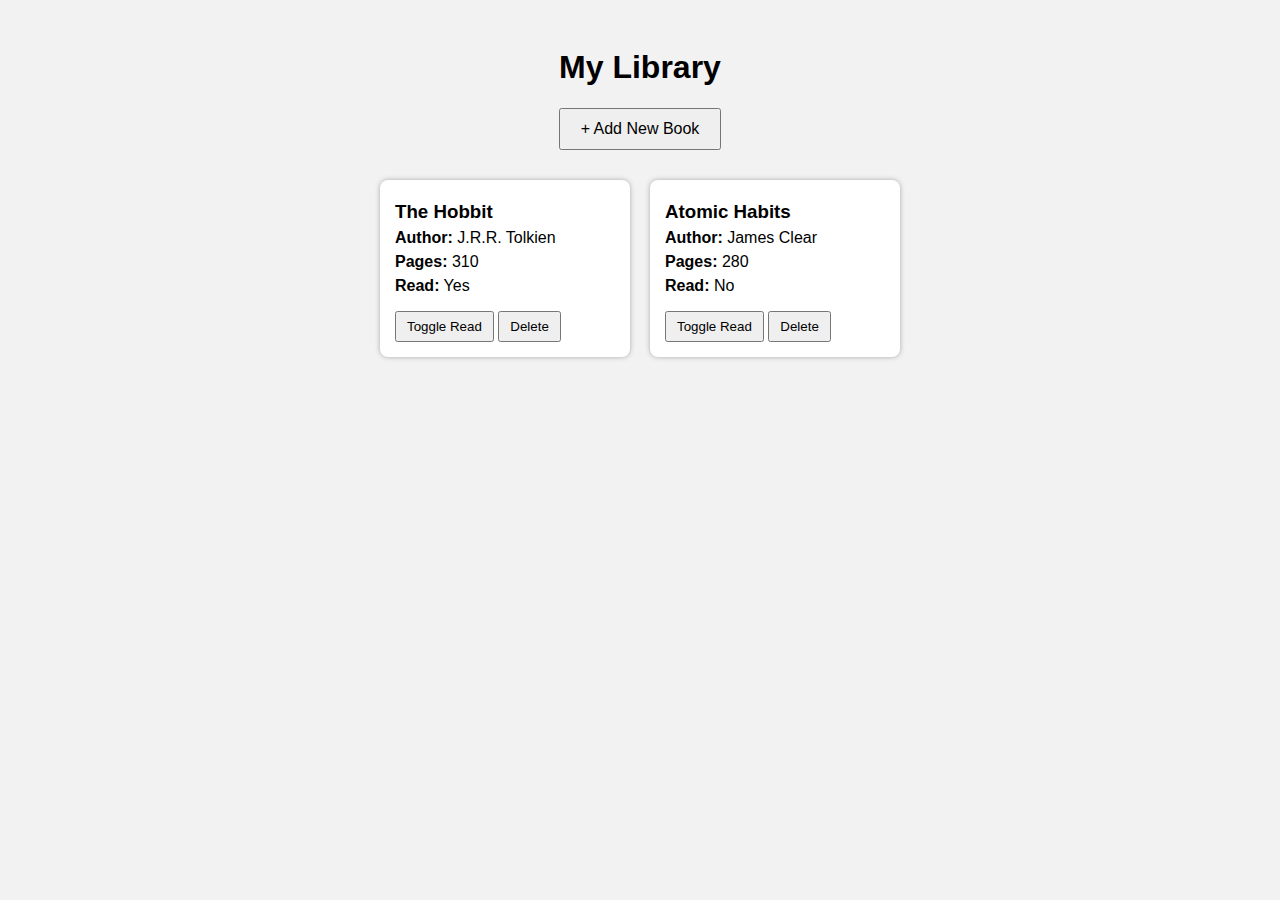
<file: bookproject/index.html>
<!DOCTYPE html>
<html lang="en">
<head>
  <meta charset="UTF-8" />
  <meta name="viewport" content="width=device-width, initial-scale=1.0" />
  <title>My Library</title>
  <link rel="stylesheet" href="style.css" />
  
</head>
<body>

  <h1>My Library</h1>

  <button id="newBookBtn">+ Add New Book</button>

  <!-- Modal Form -->
  <dialog id="bookFormDialog">
    <form id="bookForm">
      <h2>Add Book</h2>

      <label>Title:
        <input type="text" id="title" required>
      </label>

      <label>Author:
        <input type="text" id="author" required>
      </label>

      <label>Pages:
        <input type="number" id="pages" required>
      </label>

      <label>
        <input type="checkbox" id="read">
        Already Read?
      </label>

      <div class="form-buttons">
        <button type="submit">Add</button>
        <button type="button" id="closeDialog">Cancel</button>
      </div>
    </form>
  </dialog>

  <div id="libraryDisplay" class="library-container"></div>

  <script src="script.js"></script>
</body>
</html>
</file>
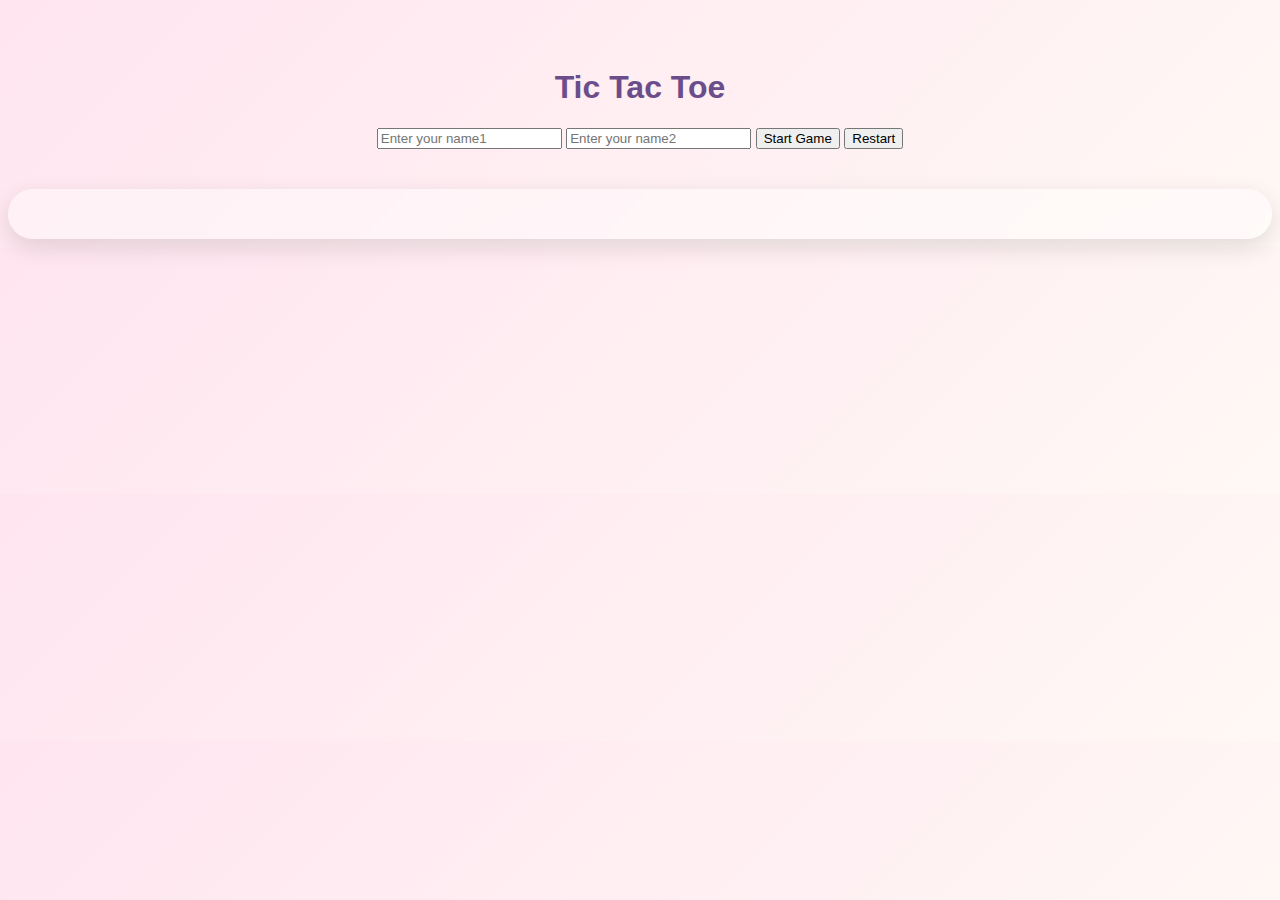
<file: Tic Tac Toe/index.html>
<!DOCTYPE html>
<html lang="en">
<head>
    <meta charset="UTF-8">
    <meta name="viewport" content="width=device-width, initial-scale=1.0">
    <title>Tic Tac Toe</title>
    <link rel="stylesheet" href="tic-tac-toe.css">
</head>
<body>

    <h1>Tic Tac Toe</h1>

    <div class="setup">
        <input id="p1" type="text" placeholder="Enter your name1">
        <input id="p2" type="text" placeholder="Enter your name2" >
        <button id="startBtn">Start Game</button>
        <button id="restartBtn">Restart</button>
    </div>

    <div id="message"></div>

    <div id="gameboard" class="board"></div>
    <div id="winPopup" class="popup hidden">
    <div class="popup-box">
        <span id="popupEmoji">✨</span>
        <p id="popupText"></p>
        <button onclick="closePopup()">Yay! 💖</button>
    </div>
</div>
   
    <script src="tic-tac-toe.js"></script>
<audio id="soundX" src="https://cdn.pixabay.com/download/audio/2022/03/15/audio_2f3fa51e56.mp3?filename=soft-pop-110190.mp3"></audio>
<audio id="soundO" src="https://cdn.pixabay.com/download/audio/2022/03/15/audio_44f7dbf91a.mp3?filename=soft-click-110183.mp3"></audio>
<audio id="soundWin" src="https://cdn.pixabay.com/download/audio/2021/09/01/audio_b3bf93d7a4.mp3?filename=success-1-6297.mp3"></audio>

</body>
</html>
</file>
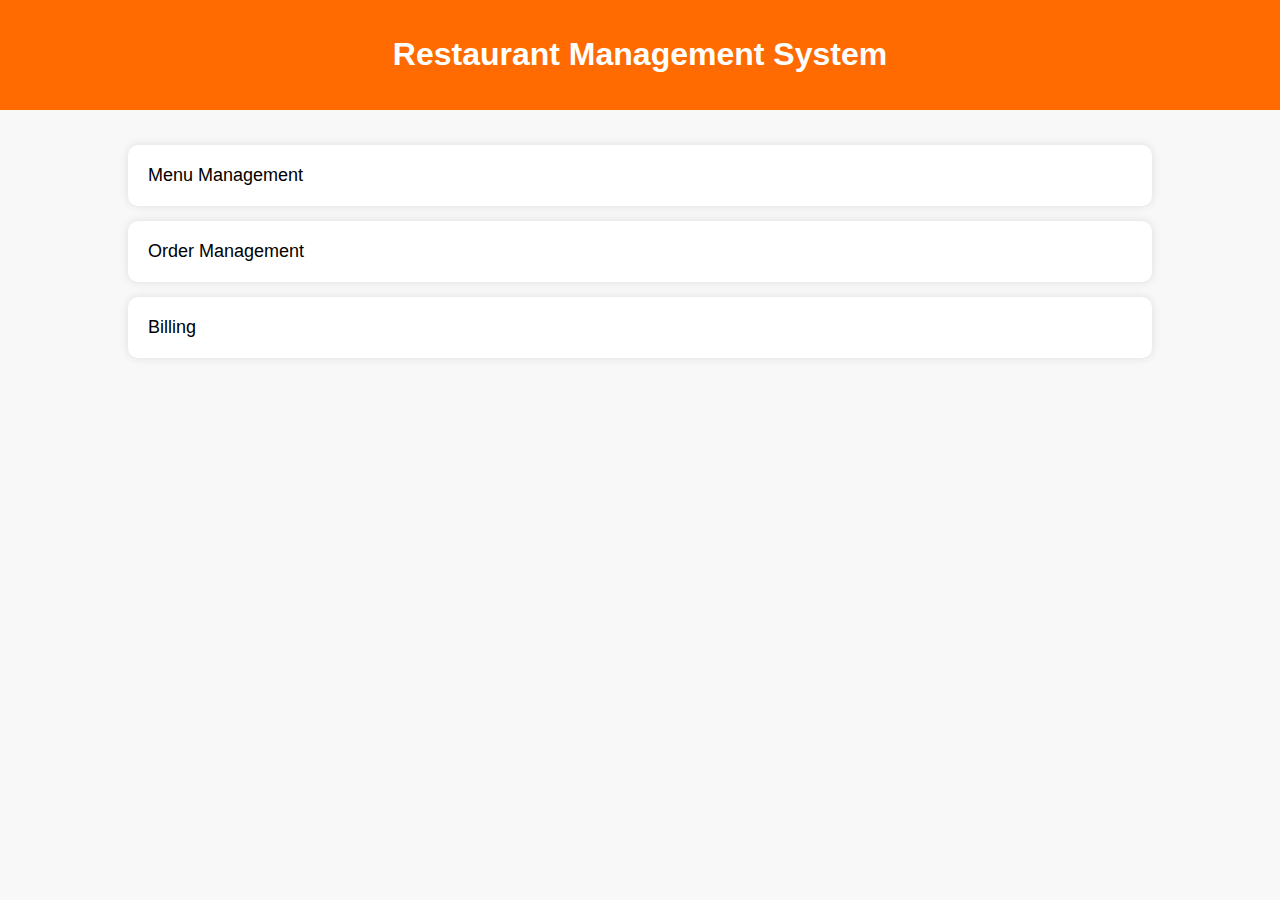
<file: Restaurant system/frontend/index.html>
<!DOCTYPE html>
<html>
<head>
    <title>RMS Dashboard</title>
    <link rel="stylesheet" href="css/style.css">
</head>
<body>

<header>
    <h1>Restaurant Management System</h1>
</header>

<div class="container">
    <a class="card" href="menu.html">Menu Management</a>
    <a class="card" href="orders.html">Order Management</a>
    <a class="card" href="billing.html">Billing</a>
</div>

<script src="js/app.js"></script>
</body>
</html>
</file>
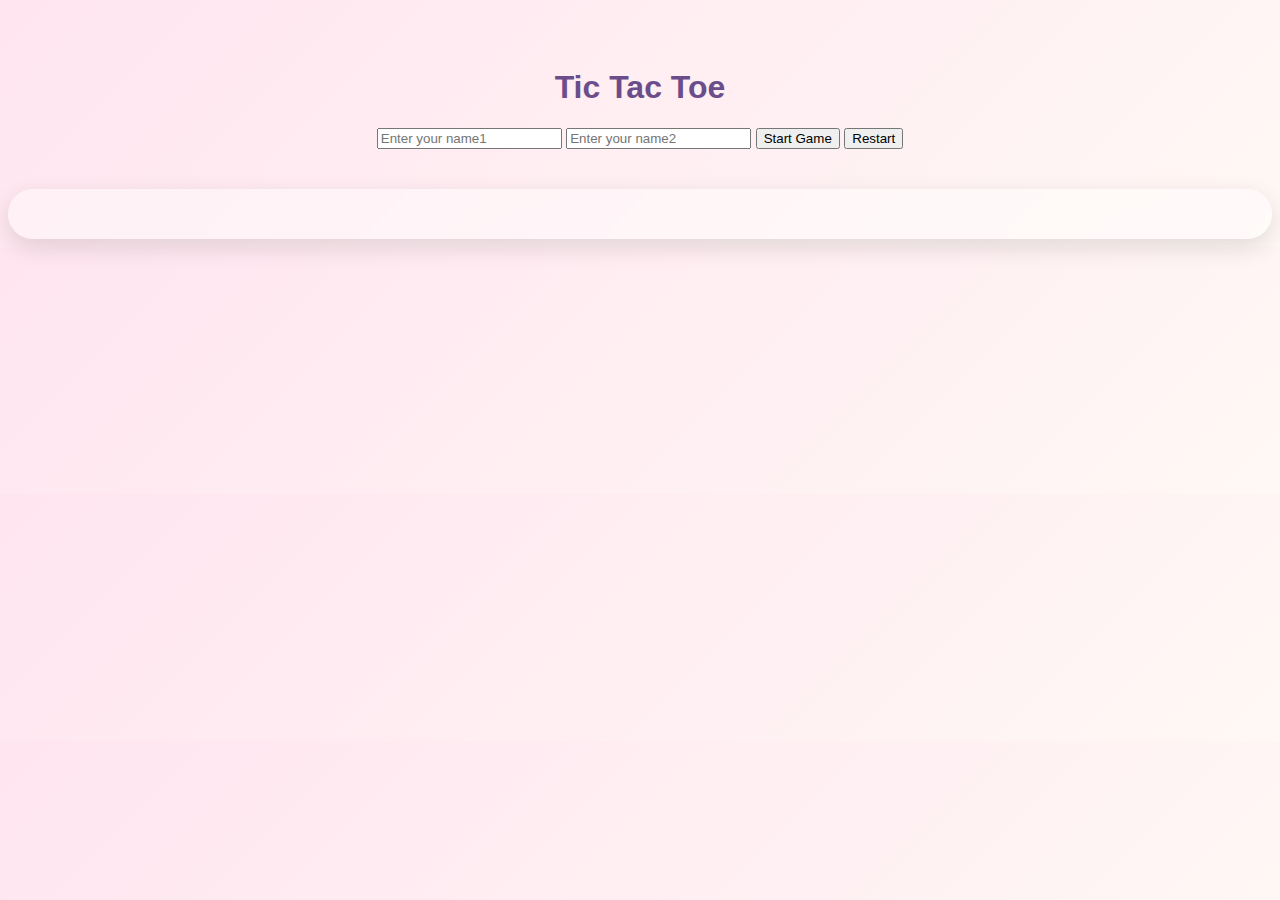
<file: Tic Tac Toe/tic-tac-toe.html>
<!DOCTYPE html>
<html lang="en">
<head>
    <meta charset="UTF-8">
    <meta name="viewport" content="width=device-width, initial-scale=1.0">
    <title>Tic Tac Toe</title>
    <link rel="stylesheet" href="tic-tac-toe.css">
</head>

<body>

    <h1>Tic Tac Toe</h1>

    <div class="setup">
        <input id="p1" type="text" placeholder="Enter your name1">
        <input id="p2" type="text" placeholder="Enter your name2">
        <button id="startBtn">Start Game</button>
        <button id="restartBtn">Restart</button>
    </div>

    <div id="message"></div>

    <div id="gameboard" class="board"></div>

    <!-- Win Popup -->
    <div id="winPopup" class="popup hidden">
        <div class="popup-box">
            <span id="popupEmoji">✨</span>
            <p id="popupText"></p>
            <button onclick="closePopup()">Yay! 💖</button>
        </div>
    </div>

    <!-- AUDIO MUST BE ABOVE THE JS FILE -->
    <audio id="soundX"
        src="C:\Users\Sipu\Downloads\mixkit-handgun-click-1660 (1).mp3">
    </audio>

    <audio id="soundO"
        src="C:\Users\Sipu\Downloads\mixkit-handgun-click-1660 (1).mp3">
    </audio>

    <audio id="soundWin"
        src="C:\Users\Sipu\Downloads\triumphant-yes-x2-103141.mp3">
    </audio>
    


    <!-- JS SHOULD ALWAYS BE LAST -->
    <script src="tic-tac-toe.js"></script>

</body>
</html>
</file>
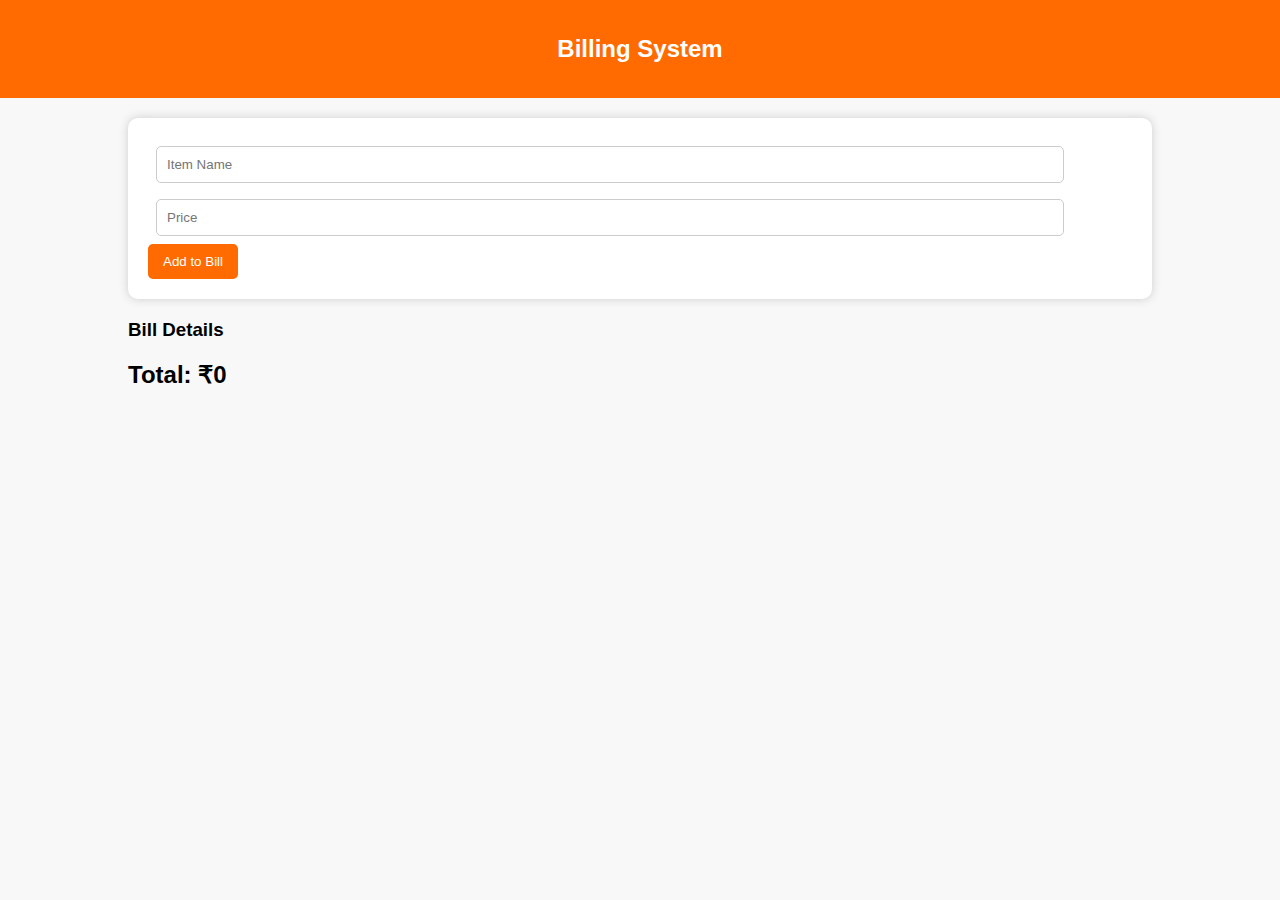
<file: Restaurant system/frontend/billing.html>
<!DOCTYPE html>
<html>
<head>
    <title>Billing</title>
    <link rel="stylesheet" href="css/style.css">
</head>
<body>

<header><h2>Billing System</h2></header>

<div class="container">
    <div class="form-box">
        <input id="billItem" placeholder="Item Name">
        <input id="billPrice" type="number" placeholder="Price">
        <button onclick="addBill()">Add to Bill</button>
    </div>

    <h3>Bill Details</h3>
    <ul id="billList"></ul>

    <h2>Total: ₹<span id="totalAmount">0</span></h2>
</div>

<script src="js/billing.js"></script>
</body>
</html>
</file>
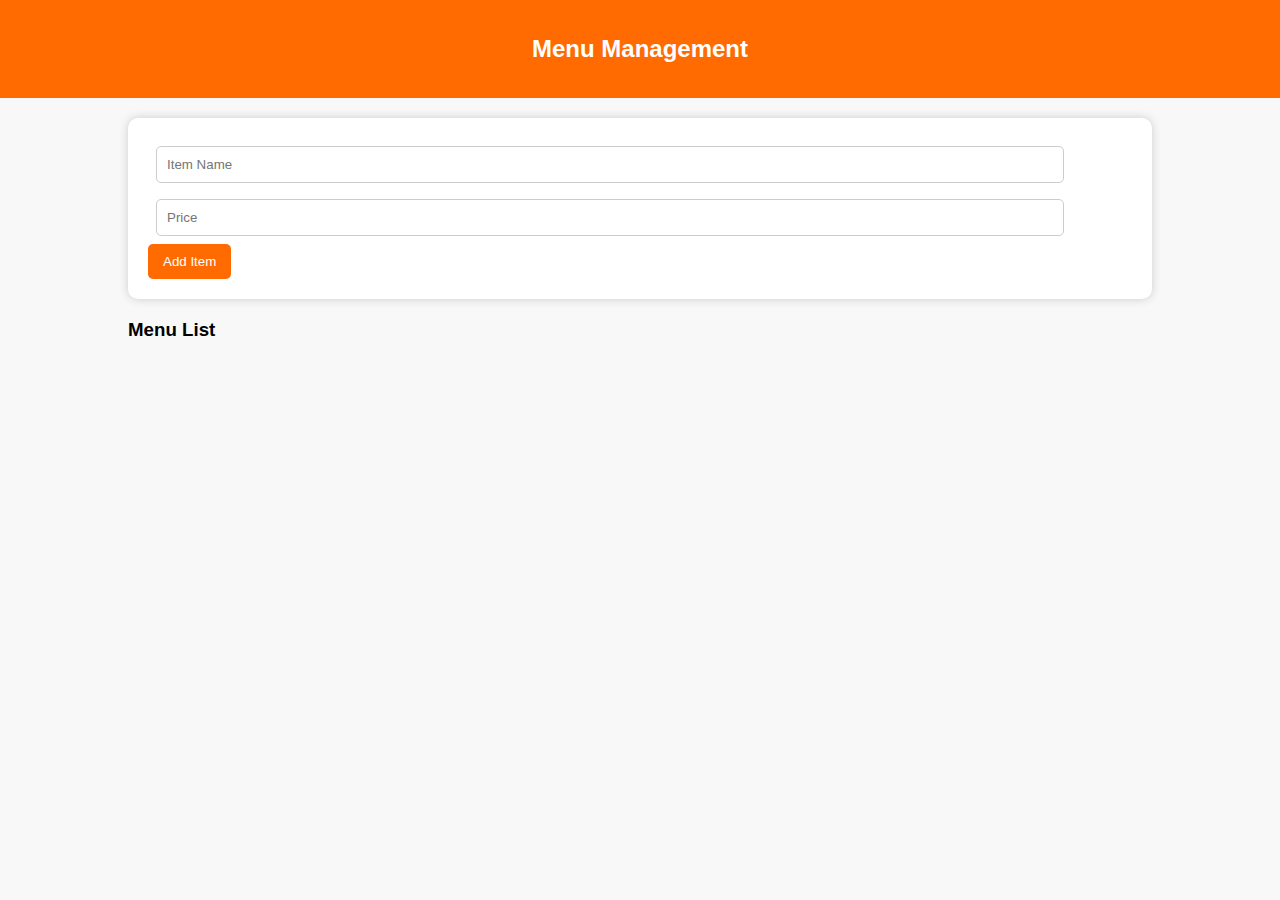
<file: Restaurant system/frontend/menu.html>
<!DOCTYPE html>
<html>
<head>
    <title>Menu</title>
    <link rel="stylesheet" href="css/style.css">
</head>
<body>

<header><h2>Menu Management</h2></header>

<div class="container">
    <div class="form-box">
        <input id="itemName" placeholder="Item Name">
        <input id="itemPrice" type="number" placeholder="Price">
        <button onclick="addMenuItem()">Add Item</button>
    </div>

    <h3>Menu List</h3>
    <ul id="menuList"></ul>
</div>

<script src="js/menu.js"></script>
</body>
</html>
</file>
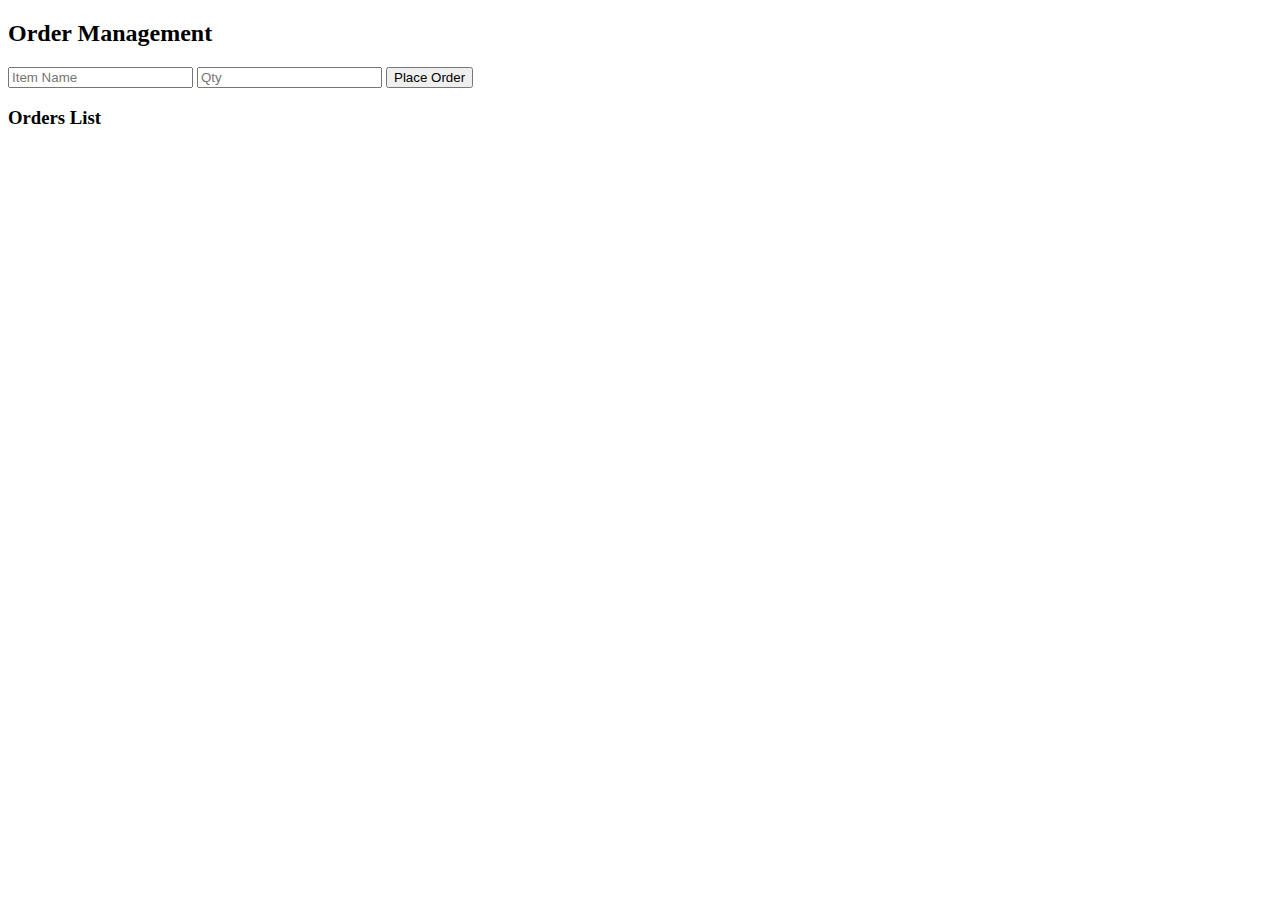
<file: Restaurant system/frontend/staff.html>
<!DOCTYPE html>
<html>
<head>
    <title>Orders</title>
    <link rel="stylesheet" href="css">
</head>
<body>

<header><h2>Order Management</h2></header>

<div class="container">
    <div class="form-box">
        <input id="orderItem" placeholder="Item Name">
        <input id="orderQty" type="number" placeholder="Qty">
        <button onclick="addOrder()">Place Order</button>
    </div>

    <h3>Orders List</h3>
    <ul id="ordersList"></ul>
</div>

<script src="js"></script>
</body>
</html>
</file>
<file: bookproject/style.css>
body {
  font-family: Arial;
  background: #f2f2f2;
  padding: 20px;
}

h1 {
  text-align: center;
}

#newBookBtn {
  display: block;
  margin: 10px auto;
  padding: 10px 20px;
  font-size: 16px;
}

.library-container {
  display: flex;
  flex-wrap: wrap;
  gap: 20px;
  margin-top: 30px;
  justify-content: center;
}

.book-card {
  background: white;
  padding: 15px;
  width: 220px;
  border-radius: 8px;
  box-shadow: 0 0 5px #aaa;
}

.book-card h3, .book-card p {
  margin: 6px 0;
}

button {
  margin-top: 10px;
  padding: 6px 10px;
  cursor: pointer;
}

dialog {
  padding: 20px;
  border-radius: 8px;
}

.form-buttons {
  display: flex;
  justify-content: space-between;
  margin-top: 15px;
}
</file>
<file: Tic Tac Toe/tic-tac-toe.css>
/* 🌸 Cute Kawaii Background */
body {
    font-family: 'Quicksand', sans-serif;
    text-align: center;
    background: linear-gradient(135deg, #ffe5f0, #fff8f5);
    padding-top: 40px;
    color: #6a4d8a;
}

/* 🌈 Game Board */
.board {
    display: grid;
    grid-template-columns: repeat(3, 120px);
    gap: 15px;
    margin: 40px auto 0;
    background: rgba(255, 255, 255, 0.4);
    padding: 25px;
    border-radius: 25px;
    backdrop-filter: blur(8px);
    box-shadow: 0 8px 25px rgba(0,0,0,0.12);
}

/* 🍬 Individual Square */
.square {
    width: 120px;
    height: 120px;
    background: #fff8f2;
    border-radius: 25px;
    display: flex;
    align-items: center;
    justify-content: center;
    font-size: 70px;
    cursor: pointer;
    color: #b296ff;
    font-weight: bold;
    box-shadow: 0 5px 12px rgba(0,0,0,0.10);
    transition: 0.25s ease;
}

/* 💖 Hover Effect */
.square:hover {
    transform: scale(1.08);
    background: #fff1ea;
    box-shadow: 0 8px 18px rgba(0,0,0,0.15);
}

/* 💜 X Color */
.x {
    color: #c084fc;   /* soft lavender */
    text-shadow: 0 0 10px rgba(192, 132, 252, 0.4);
}

/* 💙 O Color */
.o {
    color: #6ecfcf;   /* pastel teal */
    text-shadow: 0 0 10px rgba(110, 207, 207, 0.4);
}

/* 🎀 Message Text */
#message {
    font-size: 1.5rem;
    margin-top: 20px;
    font-weight: bold;
    color: #7d5ba6;
}

/* 🩷 Setup Section */
.setup {
    margin: 20px;
}

/* ✨ Win Highlight */
.win {
    background: #ffe3f7 !important;
    box-shadow: 0 0 20px #ffb3e6 !important;
    transform: scale(1.12) !important;
}
/* 🌸 Kawaii Win Popup */
.popup {
    position: fixed;
    top: 0; left: 0;
    width: 100%;
    height: 100%;
    background: rgba(255, 204, 229, 0.3);
    backdrop-filter: blur(6px);
    display: flex;
    justify-content: center;
    align-items: center;
    z-index: 999;
}

.hidden {
    display: none;
}

.popup-box {
    background: #fff5fb;
    padding: 30px 40px;
    border-radius: 25px;
    text-align: center;
    box-shadow: 0 8px 25px rgba(0,0,0,0.15);
    animation: popIn 0.4s ease;
}

.popup-box span {
    font-size: 70px;
    display: block;
}

.popup-box button {
    margin-top: 15px;
    background: #ffbde6;
    border: none;
    padding: 10px 20px;
    font-size: 18px;
    border-radius: 15px;
    cursor: pointer;
    color: #7d5ba6;
    transition: 0.25s ease;
}

.popup-box button:hover {
    background: #ff9fdc;
    transform: scale(1.07);
}

@keyframes popIn {
    from { transform: scale(0.7); opacity: 0; }
    to { transform: scale(1); opacity: 1; }
}
</file>
<file: Restaurant system/frontend/css/style.css>
body {
    margin: 0;
    font-family: Arial;
    background: #f8f8f8;
}

header {
    background: #ff6b00;
    padding: 15px;
    color: white;
    text-align: center;
}

.container {
    width: 80%;
    margin: auto;
    padding: 20px;
}

.card {
    display: block;
    background: white;
    padding: 20px;
    margin: 15px 0;
    text-decoration: none;
    color: black;
    border-radius: 10px;
    box-shadow: 0 0 8px #ddd;
    font-size: 18px;
}

.card:hover {
    background: #ffe0c4;
}

.form-box {
    background: white;
    padding: 20px;
    box-shadow: 0 0 10px #ccc;
    border-radius: 10px;
    margin-bottom: 20px;
}

input {
    width: 90%;
    padding: 10px;
    margin: 8px;
    border-radius: 5px;
    border: 1px solid #ccc;
}

button {
    padding: 10px 15px;
    background: #ff6b00;
    color: white;
    border: none;
    border-radius: 5px;
    cursor: pointer;
}

ul {
    list-style: none;
    padding: 0;
}

li {
    background: white;
    padding: 10px;
    margin: 8px 0;
    border-radius: 8px;
    box-shadow: 0 0 5px #ccc;
}
</file>
